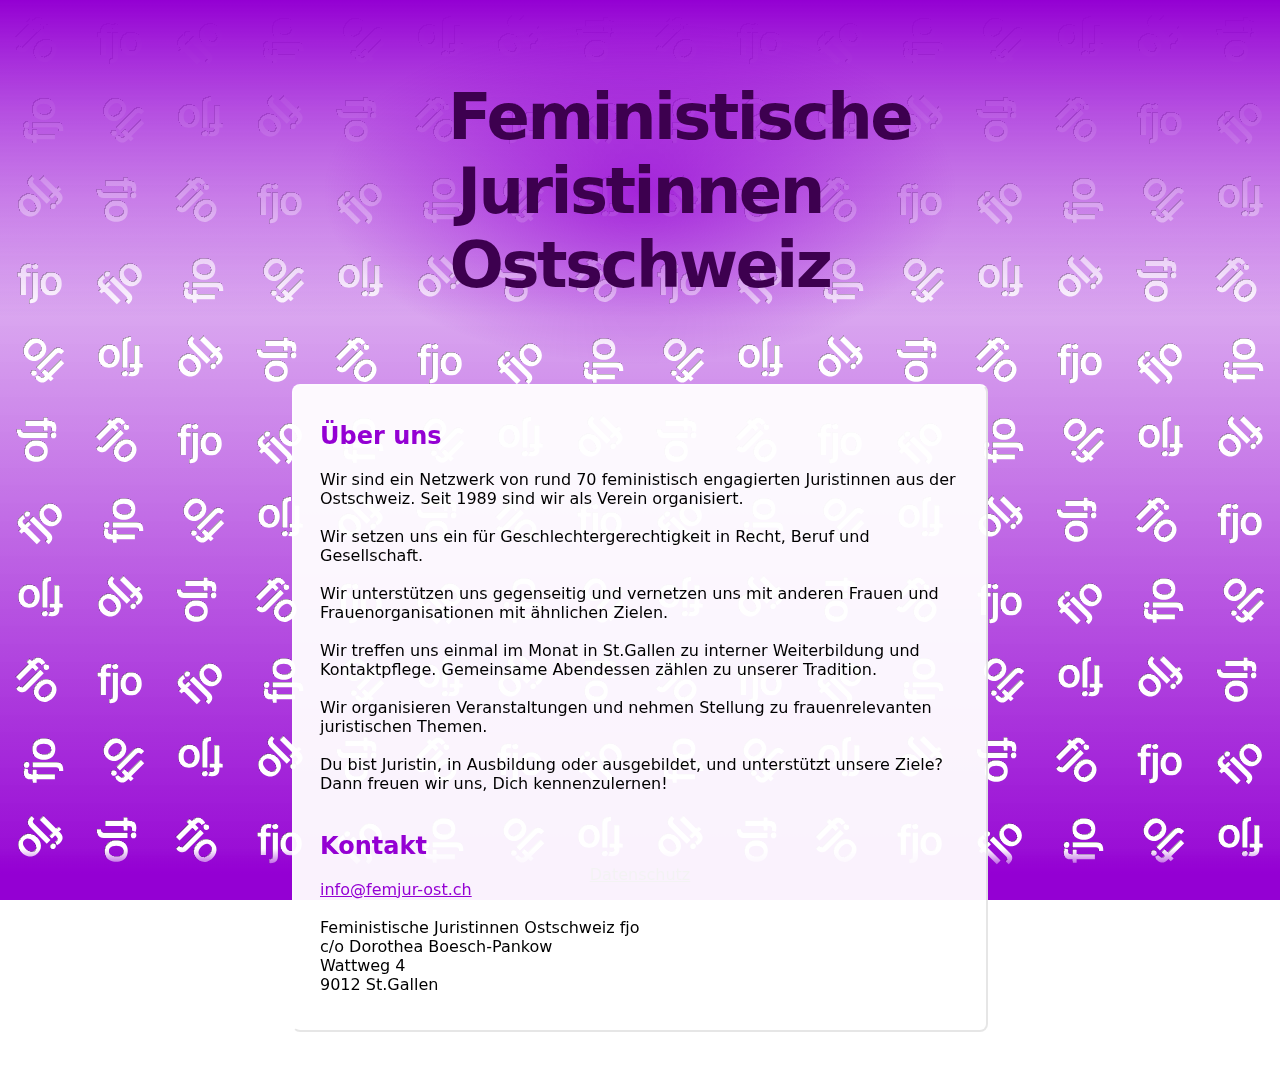
<file: index.html>
<!DOCTYPE html>
<html lang="de">
<head>
    <meta charset="UTF-8">
    <meta name="viewport" content="width=device-width, initial-scale=1.0">
    <meta name="theme-color" content="#9400D3" />
    <meta name="description" content="Die feministischen Juristinnen der Ostschweiz!" />
    <meta name="robots" content="index,follow">
    <link rel="canonical" href="https://www.femjur-ost.ch/">
    <meta property="og:title" content="Feministische Juristinnen Ostschweiz">
    <meta property="og:description" content="Die feministischen Juristinnen der Ostschweiz!">
    <meta property="og:url" content="https://www.femjur-ost.ch/">
    <meta name="viewport" content="width=device-width, initial-scale=1.0">

    <link rel="stylesheet" href="css/style.css">
    <title>fjo - Feministische Juristinnen Ostschweiz</title>
    <link rel="icon" href="img/AppIcon.svg">
    <link rel="apple-touch-icon" href="img/AppIcon.svg">
</head>
<body>
<header>
    <div id="header-box">
        <h1 id="title">Feministische Juristinnen Ostschweiz</h1>
    </div>
</header>
<main>
    <section id="about">
        <h2>Über uns</h2>
        <p>
            Wir sind ein Netzwerk von rund 70 feministisch engagierten Juristinnen aus der Ostschweiz. Seit 1989 sind wir als Verein organisiert.<br><br>
            Wir setzen uns ein für Geschlechter&shy;gerechtigkeit in Recht, Beruf und Gesellschaft.<br><br>
            Wir unterstützen uns gegenseitig und vernetzen uns mit anderen Frauen und Frauen&shy;organisationen mit ähnlichen Zielen.<br><br>
            Wir treffen uns einmal im Monat in St.Gallen zu interner Weiterbildung und Kontaktpflege. Gemeinsame Abendessen zählen zu unserer Tradition.<br><br>
            Wir organisieren Veranstaltungen und nehmen Stellung zu frauenrelevanten juristischen Themen.<br><br>
            Du bist Juristin, in Ausbildung oder ausgebildet, und unterstützt unsere Ziele? Dann freuen wir uns, Dich kennenzulernen!<br><br>
        </p>
    </section>
    <section id="contact">
        <h2>Kontakt</h2>
        <p><a href="mailto:info@femjur-ost.ch">info@femjur-ost.ch</a><br><br>
            Feministische Juristinnen Ostschweiz fjo<br>
            c/o Dorothea Boesch-Pankow<br>
            Wattweg 4<br>
            9012 St.Gallen
        </p>
    </section>
</main>

<footer>
    <a href="Datenschutz.txt" target="_blank">Datenschutz</a>
</footer>

<script>

  // When the user scrolls down, resize the header's font size

  window.onscroll = function() {scrollFunction()};

  function scrollFunction() {
    if (!window.mobileCheck()) {
      const title = document.getElementById("title")
      const header = document.getElementById("header-box")
      if (document.body.scrollTop > 50 || document.documentElement.scrollTop > 50) {
        title.style.width = "18em";
        header.style.height = "7em";
      } else {
        header.style.height = "20em";
        title.style.width = "6em";
      }
    }

  }

  window.mobileCheck = function() {
    let check = false;
    (function(a){
      if(/(android|bb\d+|meego).+mobile|avantgo|bada\/|blackberry|blazer|compal|elaine|fennec|hiptop|iemobile|ip(hone|od)|iris|kindle|lge |maemo|midp|mmp|mobile.+firefox|netfront|opera m(ob|in)i|palm( os)?|phone|p(ixi|re)\/|plucker|pocket|psp|series(4|6)0|symbian|treo|up\.(browser|link)|vodafone|wap|windows ce|xda|xiino/i.test(a)||/1207|6310|6590|3gso|4thp|50[1-6]i|770s|802s|a wa|abac|ac(er|oo|s\-)|ai(ko|rn)|al(av|ca|co)|amoi|an(ex|ny|yw)|aptu|ar(ch|go)|as(te|us)|attw|au(di|\-m|r |s )|avan|be(ck|ll|nq)|bi(lb|rd)|bl(ac|az)|br(e|v)w|bumb|bw\-(n|u)|c55\/|capi|ccwa|cdm\-|cell|chtm|cldc|cmd\-|co(mp|nd)|craw|da(it|ll|ng)|dbte|dc\-s|devi|dica|dmob|do(c|p)o|ds(12|\-d)|el(49|ai)|em(l2|ul)|er(ic|k0)|esl8|ez([4-7]0|os|wa|ze)|fetc|fly(\-|_)|g1 u|g560|gene|gf\-5|g\-mo|go(\.w|od)|gr(ad|un)|haie|hcit|hd\-(m|p|t)|hei\-|hi(pt|ta)|hp( i|ip)|hs\-c|ht(c(\-| |_|a|g|p|s|t)|tp)|hu(aw|tc)|i\-(20|go|ma)|i230|iac( |\-|\/)|ibro|idea|ig01|ikom|im1k|inno|ipaq|iris|ja(t|v)a|jbro|jemu|jigs|kddi|keji|kgt( |\/)|klon|kpt |kwc\-|kyo(c|k)|le(no|xi)|lg( g|\/(k|l|u)|50|54|\-[a-w])|libw|lynx|m1\-w|m3ga|m50\/|ma(te|ui|xo)|mc(01|21|ca)|m\-cr|me(rc|ri)|mi(o8|oa|ts)|mmef|mo(01|02|bi|de|do|t(\-| |o|v)|zz)|mt(50|p1|v )|mwbp|mywa|n10[0-2]|n20[2-3]|n30(0|2)|n50(0|2|5)|n7(0(0|1)|10)|ne((c|m)\-|on|tf|wf|wg|wt)|nok(6|i)|nzph|o2im|op(ti|wv)|oran|owg1|p800|pan(a|d|t)|pdxg|pg(13|\-([1-8]|c))|phil|pire|pl(ay|uc)|pn\-2|po(ck|rt|se)|prox|psio|pt\-g|qa\-a|qc(07|12|21|32|60|\-[2-7]|i\-)|qtek|r380|r600|raks|rim9|ro(ve|zo)|s55\/|sa(ge|ma|mm|ms|ny|va)|sc(01|h\-|oo|p\-)|sdk\/|se(c(\-|0|1)|47|mc|nd|ri)|sgh\-|shar|sie(\-|m)|sk\-0|sl(45|id)|sm(al|ar|b3|it|t5)|so(ft|ny)|sp(01|h\-|v\-|v )|sy(01|mb)|t2(18|50)|t6(00|10|18)|ta(gt|lk)|tcl\-|tdg\-|tel(i|m)|tim\-|t\-mo|to(pl|sh)|ts(70|m\-|m3|m5)|tx\-9|up(\.b|g1|si)|utst|v400|v750|veri|vi(rg|te)|vk(40|5[0-3]|\-v)|vm40|voda|vulc|vx(52|53|60|61|70|80|81|83|85|98)|w3c(\-| )|webc|whit|wi(g |nc|nw)|wmlb|wonu|x700|yas\-|your|zeto|zte\-/i.test(a.substr(0,4))) check = true;
    })(navigator.userAgent||navigator.vendor||window.opera);
    return check;
  };

</script>
</body>
</html>
</file>
<file: css/style.css>
* {
  min-width: 0;
}

body {
  margin: 0;
  padding: 0;
  width: 100vw;
  font-family: system-ui, sans-serif;
  background: url("../img/fjo-Background.svg") repeat fixed, linear-gradient(rgba(255, 255, 255, 0.8), rgb(148, 0, 211)) repeat fixed;
  background-size: 50%;
}

/* Safari 9+ */
@supports (-webkit-hyphens:none) {
  body {
    background: url("../img/fjo-Background-NoEffects.svg") repeat fixed, linear-gradient(rgba(255, 255, 255, 0.8), rgb(148, 0, 211)) repeat fixed;
    background-size: 50%;
  } }

/* Safari 10.1+ */

@media not all and (min-resolution:.001dpcm) { @media {

  body {
    background: url("../img/fjo-Background-NoEffects.svg") repeat fixed, linear-gradient(rgba(255, 255, 255, 0.8), rgb(148, 0, 211)) repeat fixed;
    background-size: 50%;
  }
}}

header {
  position: sticky;
  top: 0;
  z-index: -100;
  background: linear-gradient(to bottom, #9400D3 0%, rgba(0, 0, 0, 0) 90%, rgba(0, 0, 0, 0) 100%);
  height: 22em;
}

#header-box {
  height: 20em;
  padding:1em;
  display: flex;
  justify-content: center;
  align-items: center;
  transition: height 0.5s;
}

#title {
  color: #3d004f;
  letter-spacing: -0.04em;
  text-align: center;
  font-size: 4em;
  width: 6em;
  padding: 1em 2em;
  margin: auto ;
  max-width: 90vw;
  background: radial-gradient(rgba(148, 0, 211, 0.7) 0%, rgba(0, 0, 0, 0) 70%);
}

.fat {
  font-weight: bolder;
  font-size: 1.1em;
}

main {
  position: relative;
  width: 50vw;
  max-width: 80vw;
  min-width: 500px;
  margin: 2em auto 3em;
  padding: 1em 2%;
  background-color: rgba(255, 255, 255, 0.95);
  border-radius: 8px;
  border: 0.2vw outset rgba(255, 255, 255, 0.3);
  font-weight: 450;
 }

section {
  margin-bottom: 20px;
}

h2, a{
  color: #9400D3;
}

footer{
  z-index: -100;
  background: linear-gradient(to top, #9400D3 0%, #9400D3 50%, rgba(0, 0, 0, 0) 100%);
  position: fixed;
  bottom: 0;
  width: 100vw;
  display: flex;
  justify-content: center;
  align-items: center;
}

footer a{
  padding: 1em;
  font-size:  medium;
  color: #212121;
}

/*IPHONE*/
@media only screen and (max-device-width: 500px) {
  body {
    background-size: 100%;
  }

  header {
    background: linear-gradient(to bottom, #9400D3 0%, rgba(148, 0, 211, 0) 50%);
    height: fit-content;
  }

  #header-box {
    height: fit-content;
  }

  #title {
    letter-spacing: -0.04em;
    font-size: 3em;
    font-weight: 600;
    width: 6em;
    padding: 0;
    min-width: 0;
    max-width: 100vw;
  }

  main {
    width: 80vw;
    min-width: 0;
    max-width: 100vw;
    margin: auto;
    padding: 5vw;
    border-radius: 8px;
    border: 0.5vw outset rgba(255, 255, 255, 0.3);
  }

  section {
    margin-bottom: 0;
  }

  a, p{
    margin: auto;
  }

  footer{
    text-align: center;
    position: inherit;
  }
}
</file>
